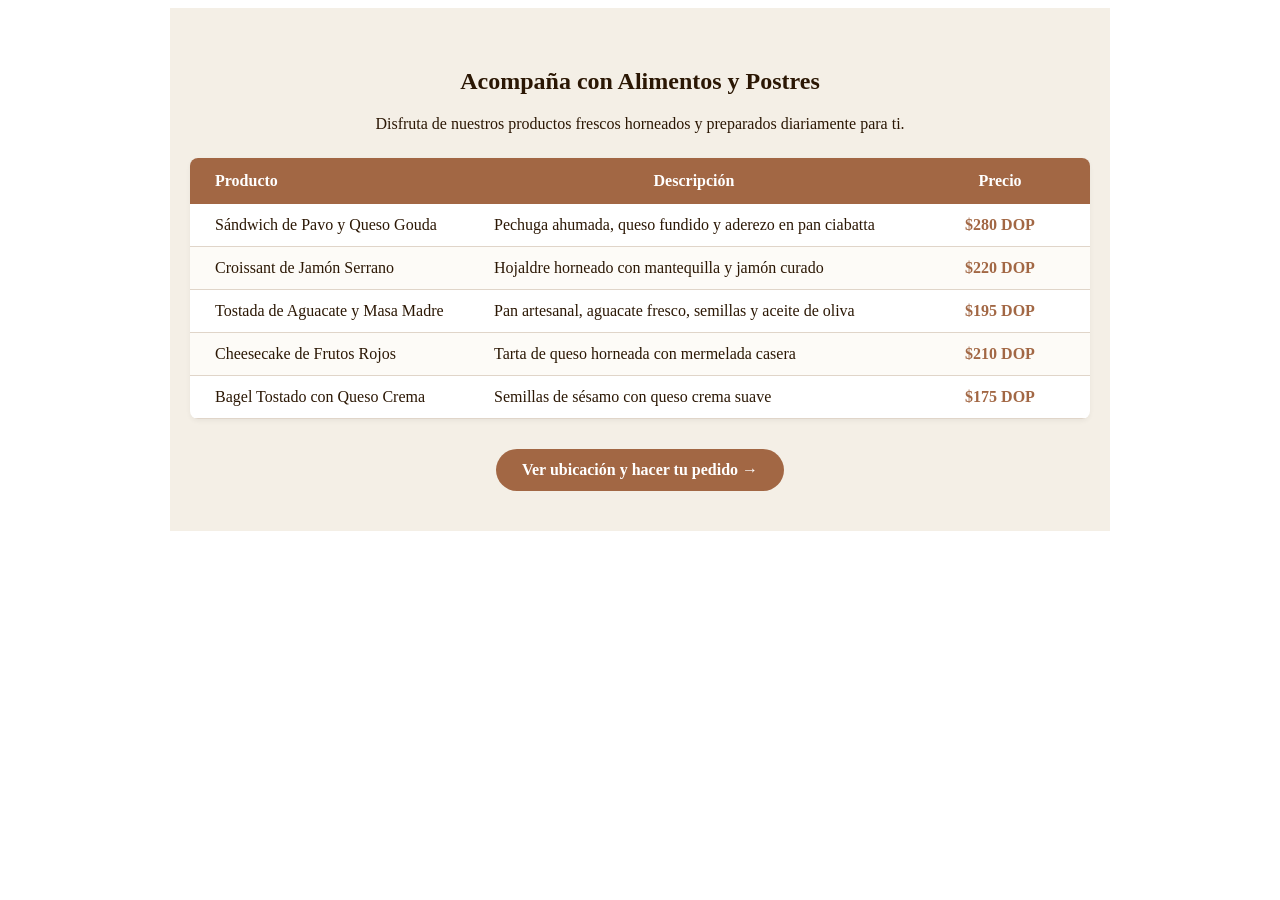
<file: Modulo-3-Menu-Orlando/menu.html>
<!DOCTYPE html>
<html lang="es">
<head>
    <meta charset="UTF-8">
    <meta name="viewport" content="width=device-width, initial-scale=1.0">
    <title>Menú - Cafetería</title>
    <link rel="stylesheet" href="menu.css">
</head>
<body>

    <section id="menu">
        <h2>Acompaña con Alimentos y Postres</h2>
        <p>Disfruta de nuestros productos frescos horneados y preparados diariamente para ti.</p>
        
        <table>
            <thead>
                <tr>
                    <th class="col-producto">Producto</th>
                    <th class="col-descripcion">Descripción</th>
                    <th class="col-precio">Precio</th>
                </tr>
            </thead>
            <tbody>
                <tr>
                    <td>Sándwich de Pavo y Queso Gouda</td>
                    <td>Pechuga ahumada, queso fundido y aderezo en pan ciabatta</td>
                    <td>$280 DOP</td>
                </tr>
                <tr>
                    <td>Croissant de Jamón Serrano</td>
                    <td>Hojaldre horneado con mantequilla y jamón curado</td>
                    <td>$220 DOP</td>
                </tr>
                <tr>
                    <td>Tostada de Aguacate y Masa Madre</td>
                    <td>Pan artesanal, aguacate fresco, semillas y aceite de oliva</td>
                    <td>$195 DOP</td>
                </tr>
                <tr>
                    <td>Cheesecake de Frutos Rojos</td>
                    <td>Tarta de queso horneada con mermelada casera</td>
                    <td>$210 DOP</td>
                </tr>
                <tr>
                    <td>Bagel Tostado con Queso Crema</td>
                    <td>Semillas de sésamo con queso crema suave</td>
                    <td>$175 DOP</td>
                </tr>
            </tbody>
        </table>

        <div style="text-align: center; margin-top: 30px;">
            <a href="#footer" style="display: inline-block; text-decoration: none; background-color: #A26744; color: #FFFFFF; padding: 12px 26px; border-radius: 25px; font-weight: bold;">
                Ver ubicación y hacer tu pedido →
            </a>
        </div>
    </section>

</body>
</html>
</file>
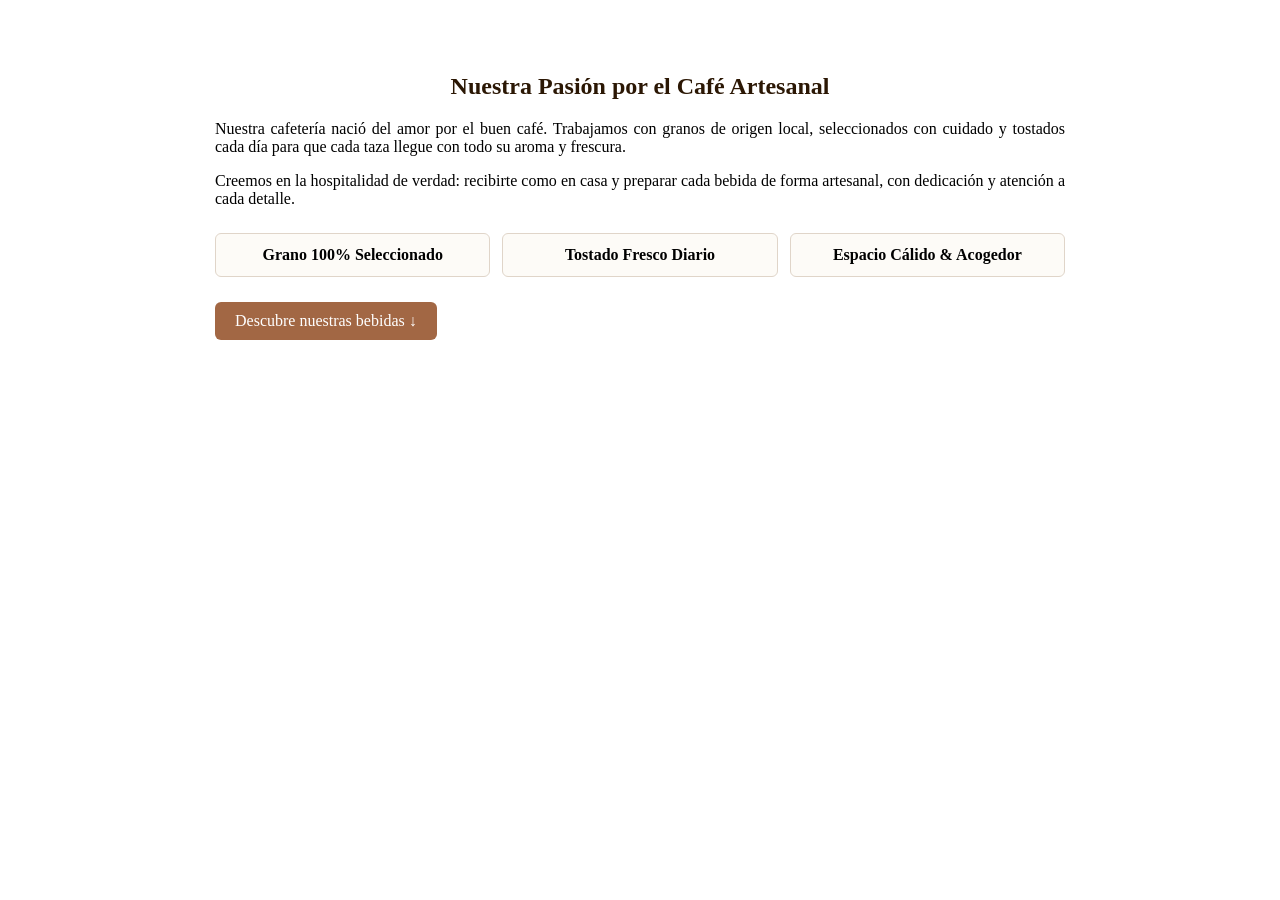
<file: Modulo-5-Nosotros-Omar/nosotros.html>
<!DOCTYPE html>
<html lang="en">
<head>
    <meta charset="UTF-8">
    <meta name="viewport" content="width=
    , initial-scale=1.0">
    <title>Document</title>
    <link rel="stylesheet" href="nosotros.css"> 
</head>
<body>

    <!-- ========== MÓDULO 5: SOBRE NOSOTROS (Omar) ========== -->
<section id="nosotros">
  <h2>Nuestra Pasión por el Café Artesanal</h2>

  <p>
    Nuestra cafetería nació del amor por el buen café. Trabajamos con granos de
    origen local, seleccionados con cuidado y tostados cada día para que cada
    taza llegue con todo su aroma y frescura.
  </p>

  <p>
    Creemos en la hospitalidad de verdad: recibirte como en casa y preparar
    cada bebida de forma artesanal, con dedicación y atención a cada detalle.
  </p>

  <div class="sellos">
    <div class="sello">Grano 100% Seleccionado</div>
    <div class="sello">Tostado Fresco Diario</div>
    <div class="sello">Espacio Cálido &amp; Acogedor</div>
  </div>

  <a class="boton-bebidas" href="#bebidas">Descubre nuestras bebidas ↓</a>
</section>
</body>
</html>
</file>
<file: Modulo-3-Menu-Orlando/menu.css>
#menu {
    background-color: #F4EFE6;
    padding: 40px 20px;
    max-width: 900px;
    margin: 0 auto;
}

#menu h2, #menu p {
    color: #2B1704;
    text-align: center;
}

#menu p {
    margin-bottom: 25px;
}

#menu table {
    width: 100%;
    border-collapse: collapse;
    background-color: #FFFFFF;
    border-radius: 8px;
    overflow: hidden;
    box-shadow: 0 2px 5px rgba(0,0,0,0.05);
}

/* --- TÍTULOS DE LA CABECERA --- */

/* 1. Título 'Producto': con un pequeño espacio a la izquierda (el centímetro que pediste) */
#menu th:nth-child(1) {
    background-color: #A26744;
    color: #FFFFFF;
    padding: 14px 16px;
    text-align: left;
    padding-left: 25px; 
    width: 32%;
}

/* 2. Título 'Descripción': exactamente centrado a mitad de su columna */
#menu th:nth-child(2) {
    background-color: #A26744;
    color: #FFFFFF;
    padding: 14px 16px;
    text-align: center;
    width: 48%;
}

/* 3. Título 'Precio': centrado */
#menu th:nth-child(3) {
    background-color: #A26744;
    color: #FFFFFF;
    padding: 14px 16px;
    text-align: center;
    width: 20%;
}


/* --- TEXTOS DE LA TABLA (SE QUEDAN EN SU SITIO ORIGINAL) --- */

#menu td {
    padding: 12px 16px;
    border-bottom: 1px solid #E0D5C9;
    color: #2B1704;
}

/* Nombres de los productos (con su margen izquierdo original) */
#menu td:nth-child(1) {
    text-align: left;
    padding-left: 25px;
    font-weight: 500;
}

/* Descripciones (alineadas de forma natural a la izquierda como las tenías al inicio) */
#menu td:nth-child(2) {
    text-align: left;
}

/* Precios centrados */
#menu td:nth-child(3) {
    text-align: center;
    font-weight: bold;
    color: #A26744;
}

#menu tr:nth-child(even) {
    background-color: #FDFBF7;
}

#menu a:hover {
    background-color: #7A4B2E;
    transition: background-color 0.3s ease;
}
</file>
<file: Modulo-5-Nosotros-Omar/nosotros.css>
/* ==========================================================
   SECCIÓN "SOBRE NOSOTROS" (#nosotros) - Omar
   ========================================================== */

#nosotros {
  background-color: #FFFFFF;
  padding: 45px 20px;
  max-width: 850px;
  margin: 0 auto 30px auto;
  border-radius: 8px;
}

#nosotros h2 {
  text-align: center;
  color: #2B1704;
  font-family: Georgia, 'Times New Roman', serif;
  margin-bottom: 20px;
}

#nosotros p {
  margin-bottom: 15px;
  text-align: justify;
}

#nosotros .sellos {
  display: flex;
  flex-wrap: wrap;
  gap: 12px;
  margin: 25px 0;
}

#nosotros .sello {
  flex: 1 1 200px;
  background-color: #FDFBF7;
  border: 1px solid #E0D5C9;
  padding: 12px;
  border-radius: 6px;
  text-align: center;
  font-weight: 600;
}

#nosotros .boton-bebidas {
  display: inline-block;
  background-color: #A26744;
  color: #FFFFFF;
  text-decoration: none;
  padding: 10px 20px;
  border-radius: 6px;
}

#nosotros .boton-bebidas:hover {
  background-color: #7A4B2E;
}
</file>
